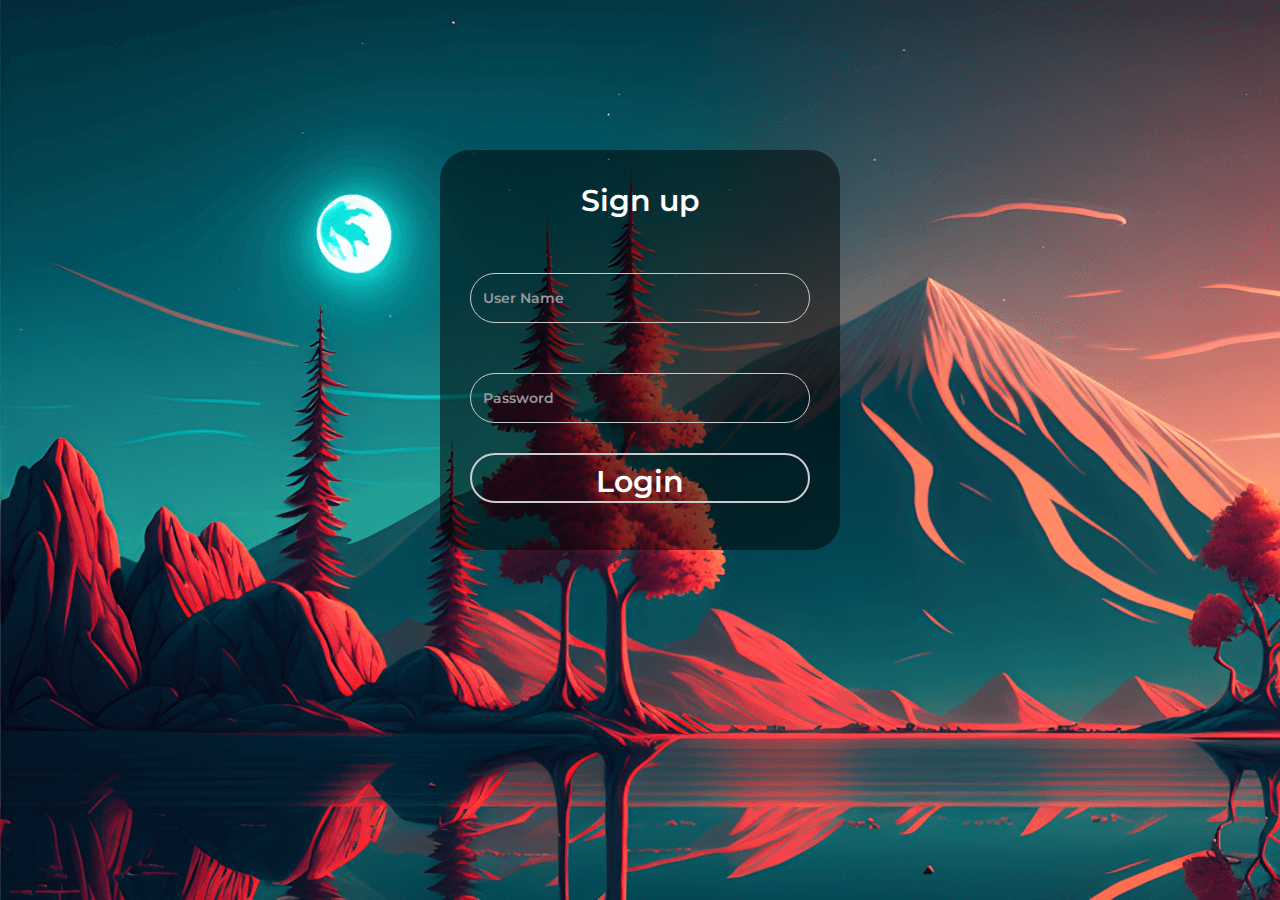
<file: index.html>
<!DOCTYPE html>
<html>
    <head>
        <title>Kwitter</title>
        <meta charset="utf-8">
        <meta name="viewport" content="width=device-width, initial-scale=1">
        <link rel="stylesheet" href="https://maxcdn.bootstrapcdn.com/bootstrap/3.4.1/css/bootstrap.min.css">
        <script src="https://ajax.googleapis.com/ajax/libs/jquery/3.7.1/jquery.min.js"></script>
        <script src="https://maxcdn.bootstrapcdn.com/bootstrap/3.4.1/js/bootstrap.min.js"></script>
        <link rel="stylesheet" href="style.css">
        <script src="main.js"></script>
        <link rel="preconnect" href="https://fonts.googleapis.com">
        <link rel="preconnect" href="https://fonts.gstatic.com" crossorigin>
        <link href="https://fonts.googleapis.com/css2?family=Montserrat:ital,wght@0,100..900;1,100..900&display=swap" rel="stylesheet">
    </head>
    <body>
        <div id="login" >
            <p>Sign up</p>
            <input class="form-control" type="text" id="user_name" placeholder="User Name" style="border-radius: 100px; background-color: rgba(0, 0, 0, 0); height:50px; margin-top:50px;color:white">
            <input class="form-control" type="text" id="passward_value" placeholder="Password" style="border-radius: 100px; background-color: rgba(0, 0, 0, 0); height:50px; margin-top:50px;color:white">
            <button class="btn" style="border-radius: 100px; background-color: rgba(0, 0, 0, 0); height:50px;width:100%; margin-top:30px;color:white;border:rgb(204, 204, 204) 2px solid;font-size:30px;font-weight: 600;" onclick="addUser()">Login</button>
            <p id="error"></p>
        </div>
    </body>
</html>
</file>
<file: style.css>
#login{
    background-color: rgba(0, 0, 0, 0.500);
    height:400px;
    width:400px;
    margin: 8px auto;
    color:white;
    border-radius: 30px;
    margin-top:150px;
    font-size: 30px;
    padding:30px;
}
body{
    background-image: url("login-bg.png");
    text-align: center;
    font-family: "Montserrat", sans-serif;
    font-optical-sizing: auto;
    font-weight: 600;
    font-style: normal;
}
</file>
